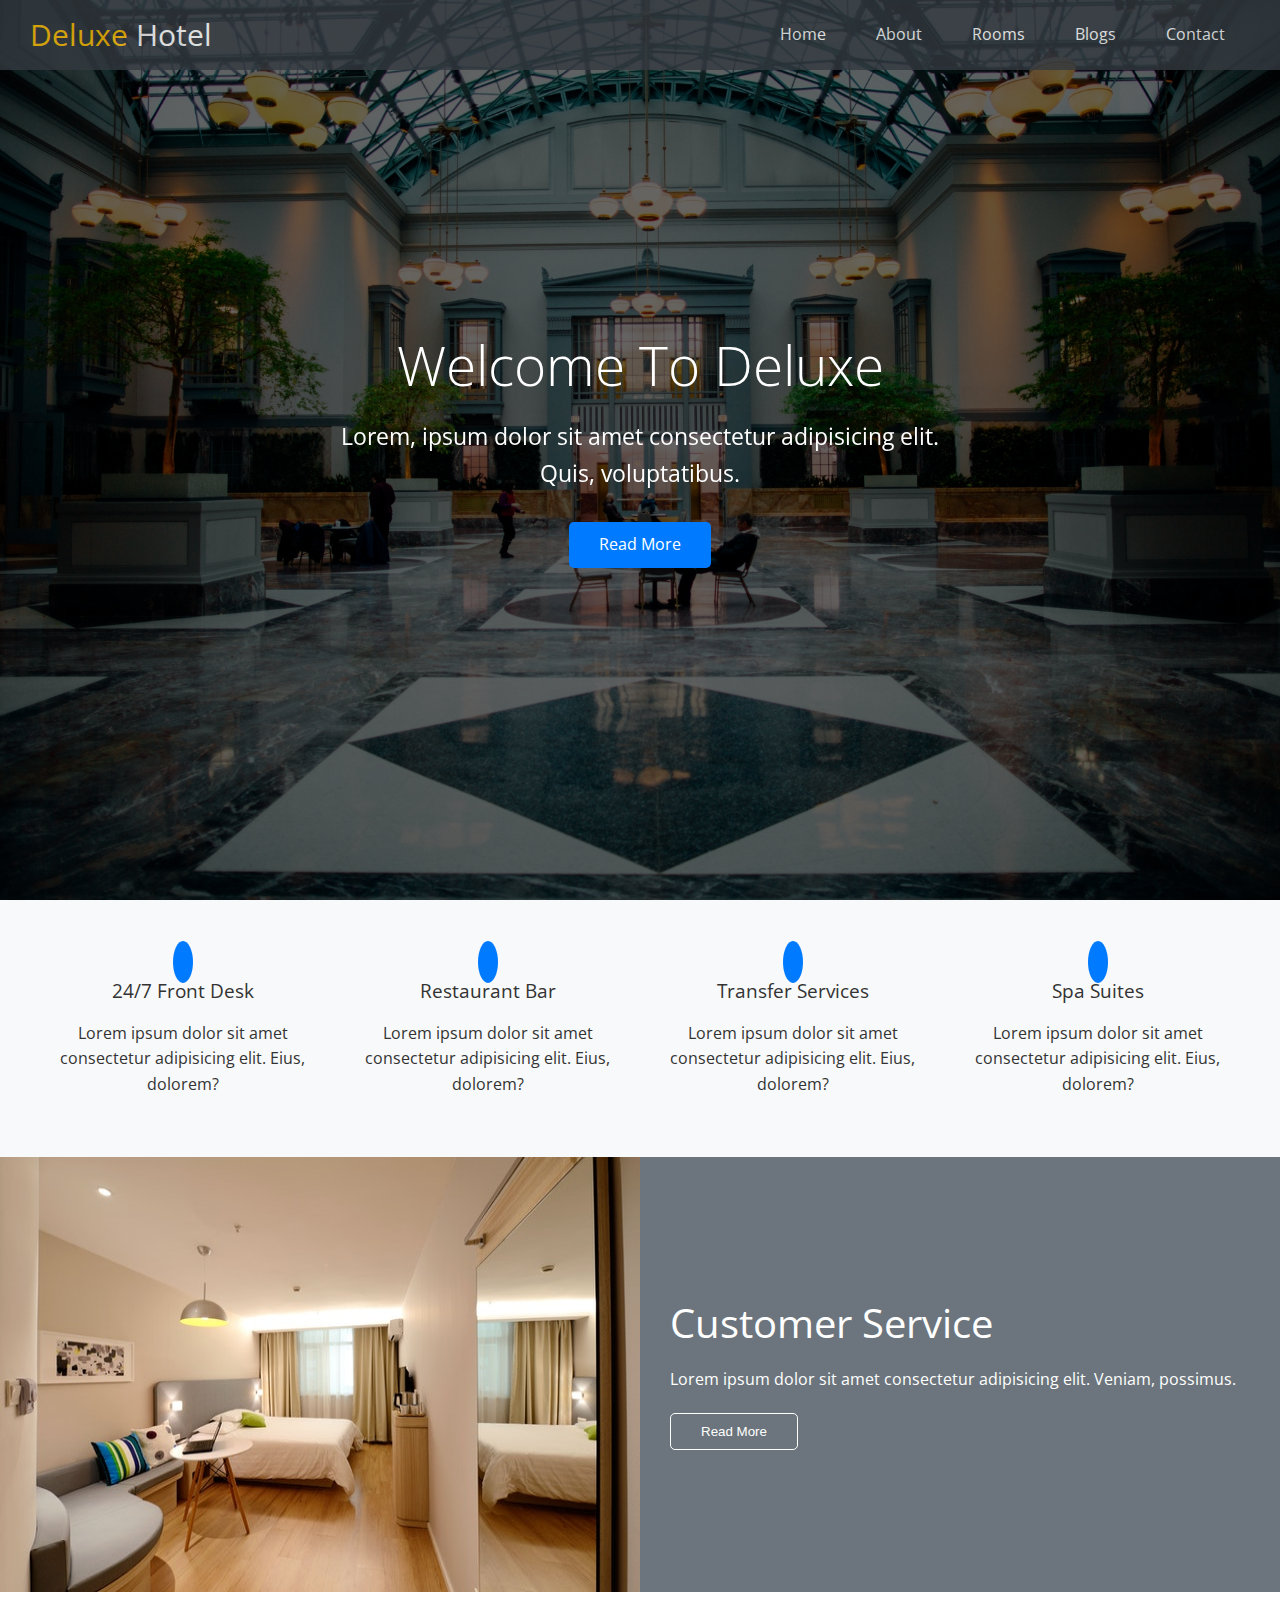
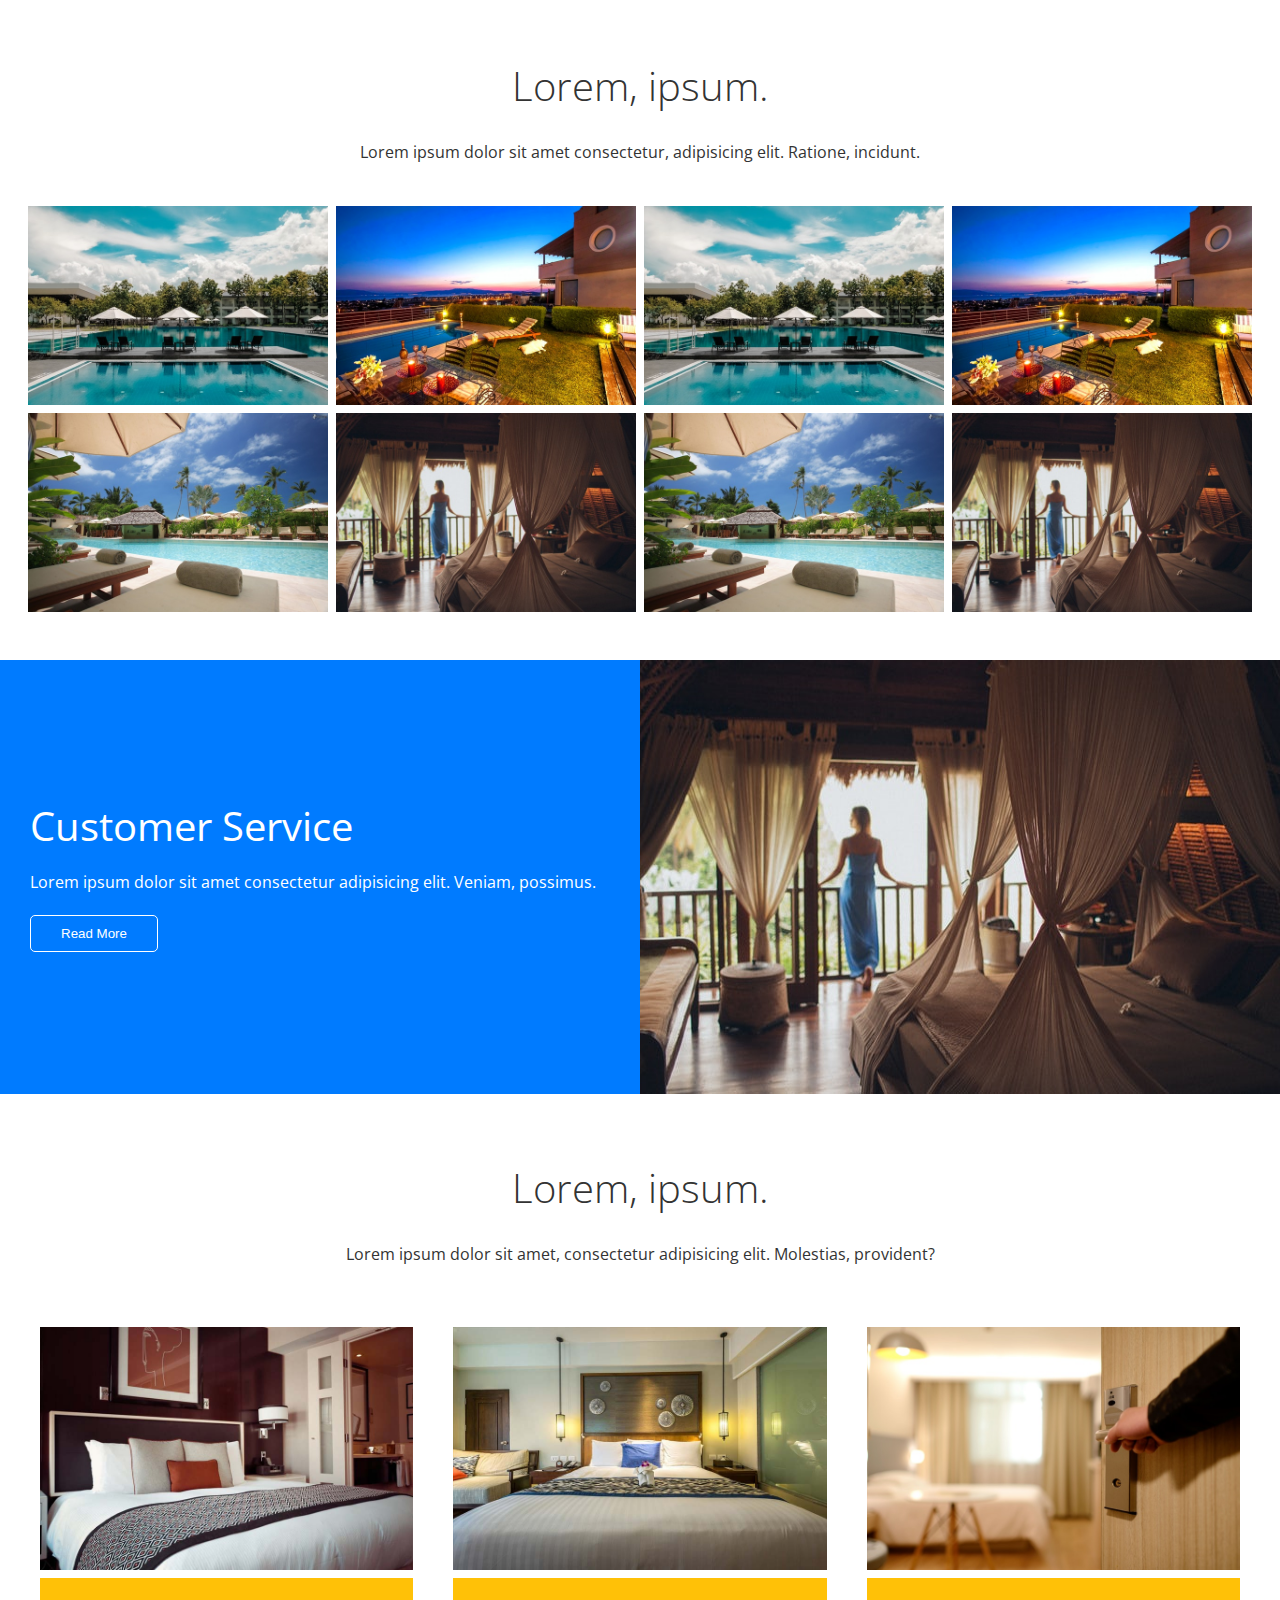
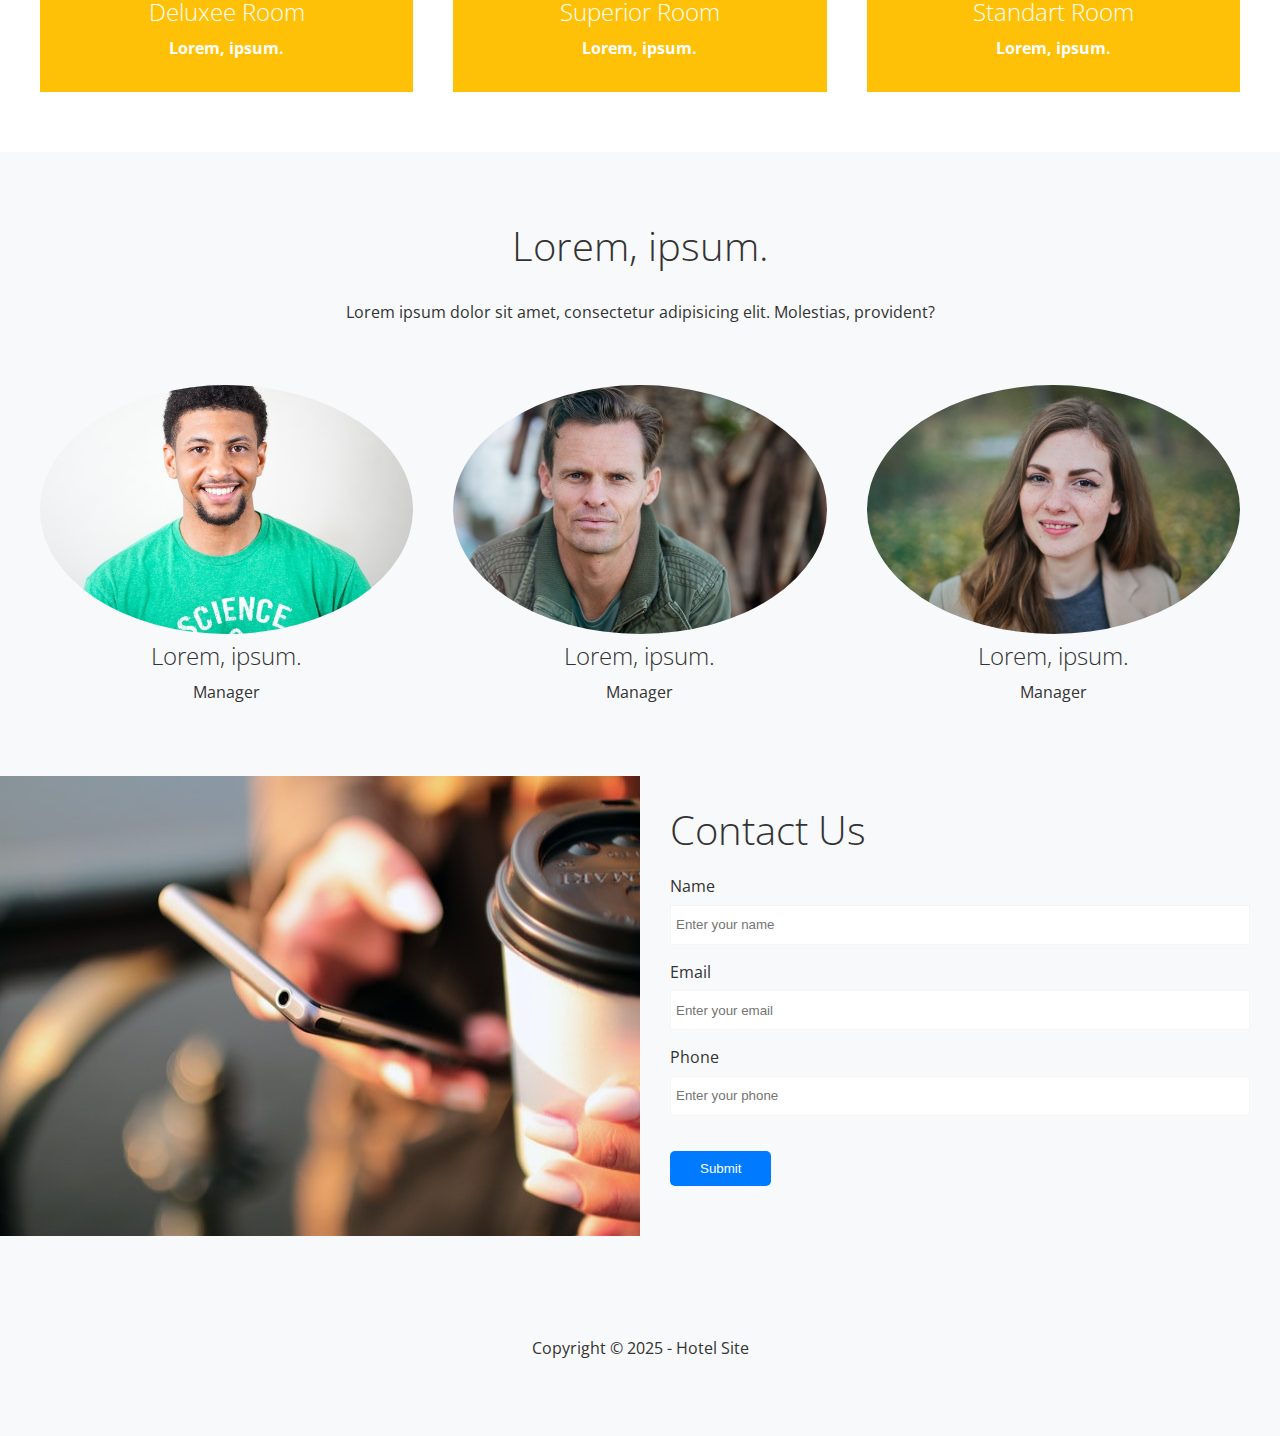
<file: index.html>
<!DOCTYPE html>
<html lang="tr">
<head>
    <meta charset="UTF-8">
    <meta http-equiv="X-UA-Compatible" content="IE=edge">
    <meta name="viewport" content="width=device-width, initial-scale=1.0">
    <link rel="stylesheet" href="https://cdnjs.cloudflare.com/ajax/libs/font-awesome/5.13.0/css/all.min.css" integrity="sha512-L7MWcK7FNPcwNqnLdZq86lTHYLdQqZaz5YcAgE+5cnGmlw8JT03QB2+oxL100UeB6RlzZLUxCGSS4/++mNZdxw==" crossorigin="anonymous" referrerpolicy="no-referrer" />
    <link rel="stylesheet" href="css/utils.css">
    <link rel="stylesheet" href="css/style.css">
    <title>Deluxe Hotel</title>
</head>
<body>
    <header id="home" class="main-header">
        <div class="navbar">
            <h1 class="brand">
                <i class="fas fa-hotel"></i>
                <span>Deluxe</span> Hotel
            </h1>
            <nav>
                <ul>
                    <li><a href="#home">Home</a></li>
                    <li><a href="#about">About</a></li>
                    <li><a href="#rooms">Rooms</a></li>
                    <li><a href="blogs.html">Blogs</a></li>
                    <li><a href="#contact">Contact</a></li>
                </ul>
            </nav>
        </div>

        <div class="content">
            <h1>Welcome To Deluxe</h1>
            <p>Lorem, ipsum dolor sit amet consectetur adipisicing elit. Quis, voluptatibus.</p>
            <a href="" class="btn btn-primary">
                <i class="fas fa-chevron-right"></i>
                Read More</a>
        </div>
    </header>

    <main>
        <!-- services -->
        <section id="services" class="icons bg-light">
            <div class="flex-items">
                <div>
                    <i class="fas fa-concierge-bell fa-3x"></i>
                    <div>
                        <h3>24/7 Front Desk</h3>
                        <p>
                            Lorem ipsum dolor sit amet consectetur adipisicing elit. Eius, dolorem?
                        </p>
                    </div>
                </div>
                <div>
                    <i class="fas fa-utensils fa-3x"></i>
                    <div>
                        <h3>Restaurant Bar</h3>
                        <p>
                            Lorem ipsum dolor sit amet consectetur adipisicing elit. Eius, dolorem?
                        </p>
                    </div>
                </div>
                <div>
                    <i class="fas fa-bus fa-3x"></i>
                    <div>
                        <h3>Transfer Services</h3>
                        <p>
                            Lorem ipsum dolor sit amet consectetur adipisicing elit. Eius, dolorem?
                        </p>
                    </div>
                </div>
                <div>
                    <i class="fas fa-spa fa-3x"></i>
                    <div>
                        <h3>Spa Suites</h3>
                        <p>
                            Lorem ipsum dolor sit amet consectetur adipisicing elit. Eius, dolorem?
                        </p>
                    </div>
                </div>
            </div>
        </section>

        <!-- about -->
        <section id="about" class="about flex-columns">
            <div class="row">
                <div class="column">
                    <div class="column-1">
                        <img src="img/about1.jpeg" alt="">
                    </div>
                </div>
                <div class="column">
                    <div class="column-2 bg-secondary">
                        <h2>Customer Service</h2>
                        <p>Lorem ipsum dolor sit amet consectetur adipisicing elit. Veniam, possimus.</p>
                        <button class="btn btn-outline">Read More</button>
                    </div>
                </div>
            </div>
        </section>

        <!-- gallery -->
        <section id="gallery" class="gallery flex-grid section-padding">
            <header class="section-header">
                <h2>Lorem, ipsum.</h2>
                <p>Lorem ipsum dolor sit amet consectetur, adipisicing elit. Ratione, incidunt.</p>
            </header>
            <div class="row">
                <div class="column">
                    <img src="img/1.jpeg" alt="">
                    <img src="img/2.jpeg" alt="">
                </div>
                <div class="column">
                    <img src="img/3.jpeg" alt="">
                    <img src="img/4.jpeg" alt="">
                </div>
                <div class="column">
                    <img src="img/1.jpeg" alt="">
                    <img src="img/2.jpeg" alt="">
                </div>
                <div class="column">
                    <img src="img/3.jpeg" alt="">
                    <img src="img/4.jpeg" alt="">
                </div>
            </div>
        </section>

        <!-- about -->
        <section class="about flex-columns flex-reverse">
            <div class="row">
                <div class="column">
                    <div class="column-1">
                        <img src="img/about2.jpeg" alt="">
                    </div>
                </div>
                <div class="column">
                    <div class="column-2 bg-primary">
                        <h2>Customer Service</h2>
                        <p>Lorem ipsum dolor sit amet consectetur adipisicing elit. Veniam, possimus.</p>
                        <button class="btn btn-outline">Read More</button>
                    </div>
                </div>
            </div>
        </section>

        <!-- rooms -->
        <section id="rooms" class="rooms section-padding">
            <header class="section-header">
                <h2>Lorem, ipsum.</h2>
                <p>Lorem ipsum dolor sit amet, consectetur adipisicing elit. Molestias, provident?</p>
            </header>
            <div class="flex-items">
                <div class="card">
                    <img src="img/room1.jpeg" alt="">
                    <div class="card-body bg-warning">
                        <h2>Deluxee Room</h2>
                        <p>Lorem, ipsum.</p>
                    </div>
                </div>
                <div class="card">
                    <img src="img/room2.jpeg" alt="">
                    <div class="card-body bg-warning">
                        <h2>Superior Room</h2>
                        <p>Lorem, ipsum.</p>
                    </div>
                </div>
                <div class="card">
                    <img src="img/room3.jpeg" alt="">
                    <div class="card-body bg-warning">
                        <h2>Standart Room</h2>
                        <p>Lorem, ipsum.</p>
                    </div>
                </div>
            </div>
        </section>

        <!-- teams -->
        <section id="teams" class="teams section-padding bg-light">
            <header class="section-header">
                <h2>Lorem, ipsum.</h2>
                <p>Lorem ipsum dolor sit amet, consectetur adipisicing elit. Molestias, provident?</p>
            </header>

            <div class="flex-items">
                <div>
                    <img src="img/p1.jpeg" alt="">
                    <h2>Lorem, ipsum.</h2>
                    <p>Manager</p>
                </div>
                <div>
                    <img src="img/p2.jpeg" alt="">
                    <h2>Lorem, ipsum.</h2>
                    <p>Manager</p>
                </div>
                <div>
                    <img src="img/p3.jpeg" alt="">
                    <h2>Lorem, ipsum.</h2>
                    <p>Manager</p>
                </div>
            </div>
        </section>

        <!-- contact -->
        <section id="contact" class="contact flex-columns">
            <div class="row">
                <div class="column">
                    <div class="column-1">
                        <img src="img/contact.jpeg" alt="">
                    </div>
                </div>
                <div class="column">
                    <div class="column-2 bg-light">
                       <h2>Contact Us</h2>
                       <form action="" class="contact-form">
                            <div class="form-control">
                                <label for="name">Name</label>
                                <input type="text" id="name" placeholder="Enter your name">
                            </div>
                            <div class="form-control">
                                <label for="name">Email</label>
                                <input type="email" id="email" placeholder="Enter your email">
                            </div>
                            <div class="form-control">
                                <label for="name">Phone</label>
                                <input type="text" id="phone" placeholder="Enter your phone">
                            </div>
                            <button type="submit" class="btn btn-primary">Submit</button>
                        </form>
                    </div>
                </div>
            </div>
        </section>
    </main>

    <footer class="footer bg-light">
        <div class="social">
            <a href="#"><i class="fab fa-facebook fa-2x"></i></a>
            <a href="#"><i class="fab fa-twitter fa-2x"></i></a>
            <a href="#"><i class="fab fa-youtube fa-2x"></i></a>
            <a href="#"><i class="fab fa-linkedin fa-2x"></i></a>
        </div>
        <p>Copyright &copy 2025 - Hotel Site</p>
    </footer>
</body>
</html>
</file>
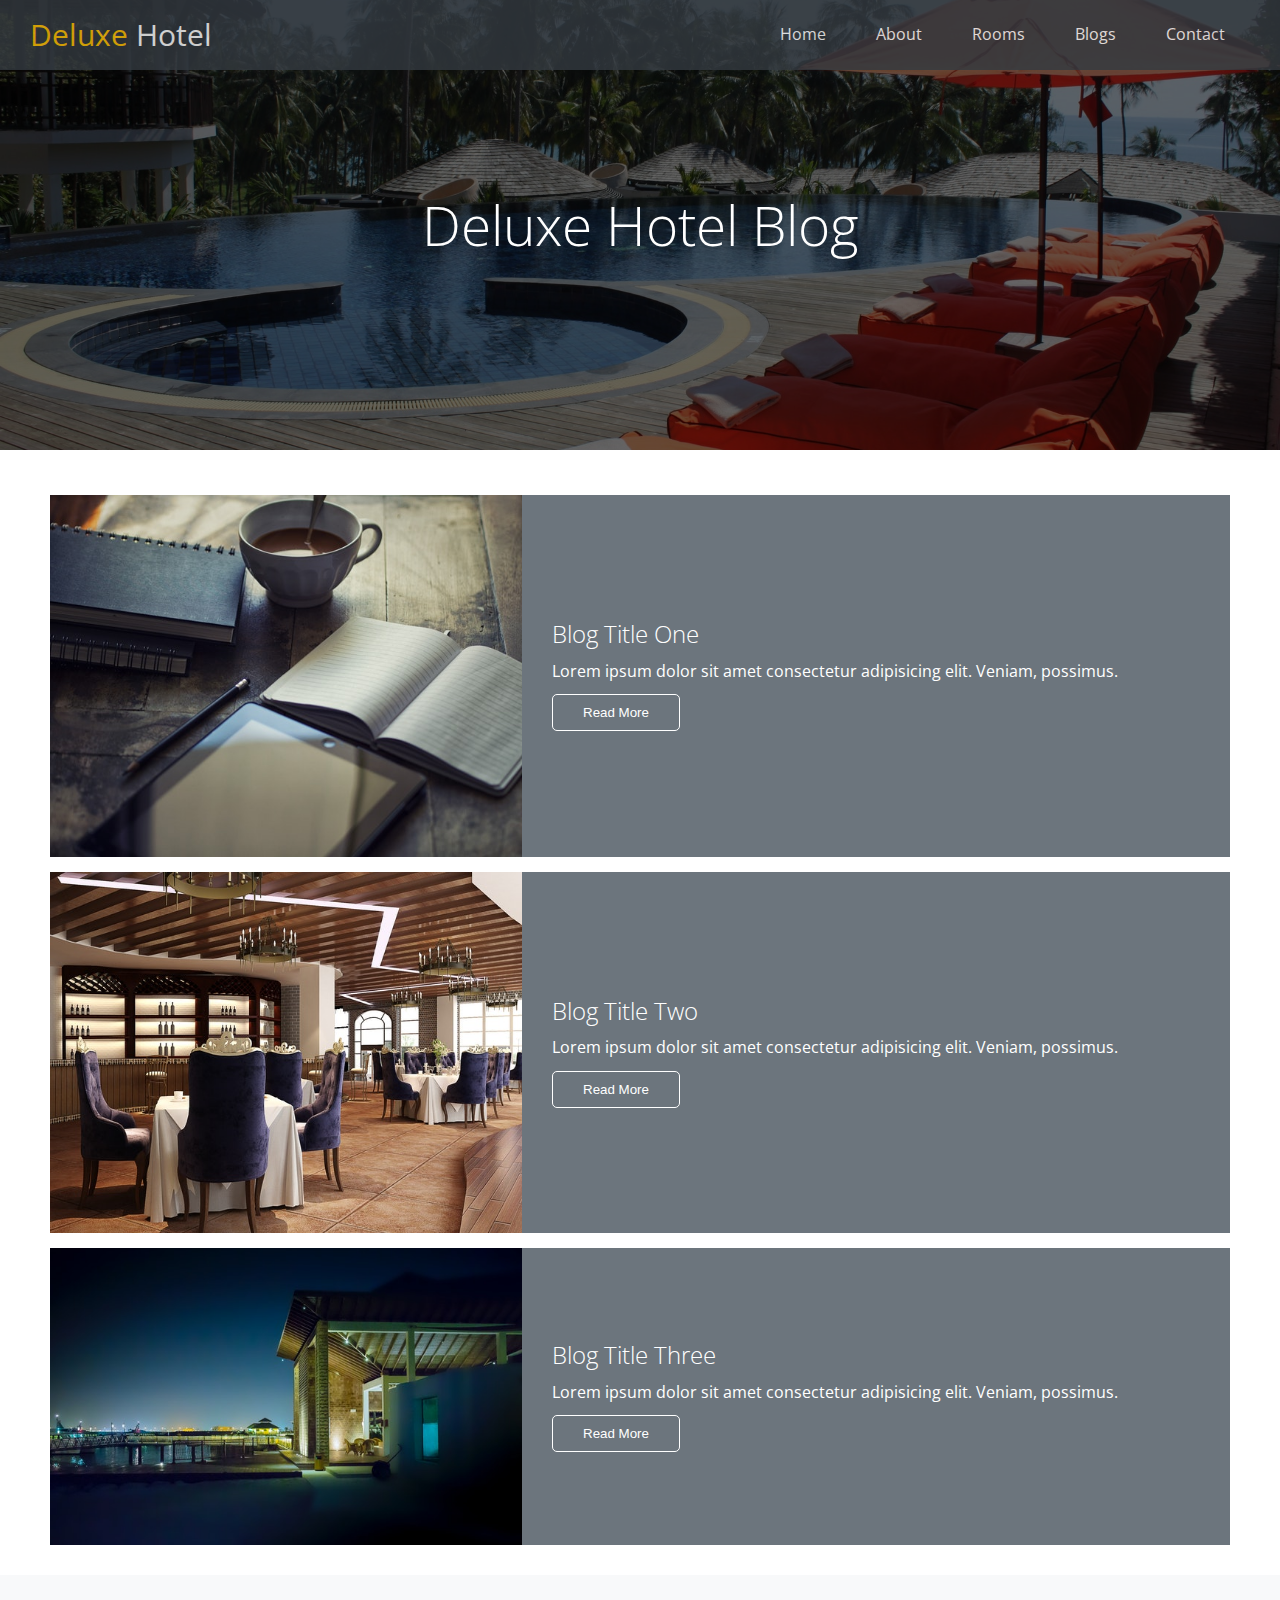
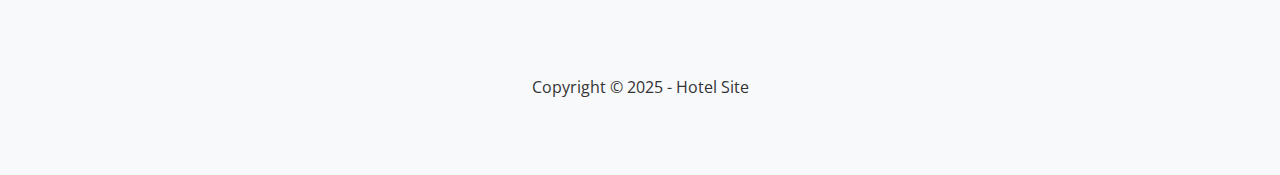
<file: blogs.html>
<!DOCTYPE html>
<html lang="tr">
<head>
    <meta charset="UTF-8">
    <meta http-equiv="X-UA-Compatible" content="IE=edge">
    <meta name="viewport" content="width=device-width, initial-scale=1.0">
    <link rel="stylesheet" href="https://cdnjs.cloudflare.com/ajax/libs/font-awesome/5.13.0/css/all.min.css" integrity="sha512-L7MWcK7FNPcwNqnLdZq86lTHYLdQqZaz5YcAgE+5cnGmlw8JT03QB2+oxL100UeB6RlzZLUxCGSS4/++mNZdxw==" crossorigin="anonymous" referrerpolicy="no-referrer" />
    <link rel="stylesheet" href="css/utils.css">
    <link rel="stylesheet" href="css/style.css">
    <title>Deluxe Hotel</title>
</head>
<body>
    <header id="home" class="main-header blog">
        <div class="navbar">
            <h1 class="brand">
                <i class="fas fa-hotel"></i>
                <span>Deluxe</span> Hotel
            </h1>
            <nav>
                <ul>
                    <li><a href="index.html">Home</a></li>
                    <li><a href="index.html#about">About</a></li>
                    <li><a href="index.html#rooms">Rooms</a></li>
                    <li><a href="blogs.html">Blogs</a></li>
                    <li><a href="index.html#contact">Contact</a></li>
                </ul>
            </nav>
        </div>

        <div class="content">
            <h1>Deluxe Hotel Blog</h1>
        </div>
    </header>

    <main>
        <!-- articles -->
        <section class="articles">             
            <article class="article flex-columns">
                <div class="row">
                    <div class="column">
                        <div class="column-1">
                            <img src="img/blog-1.jpeg" alt="">
                        </div>
                    </div>
                    <div class="column">
                        <div class="column-2 bg-secondary">
                            <h2>Blog Title One</h2>
                            <p>Lorem ipsum dolor sit amet consectetur adipisicing elit. Veniam, possimus.</p>
                            <button class="btn btn-outline">Read More</button>
                        </div>
                    </div>
                </div>
            </article>
            <article class="article flex-columns">
                <div class="row">
                    <div class="column">
                        <div class="column-1">
                            <img src="img/blog-2.jpeg" alt="">
                        </div>
                    </div>
                    <div class="column">
                        <div class="column-2 bg-secondary">
                            <h2>Blog Title Two</h2>
                            <p>Lorem ipsum dolor sit amet consectetur adipisicing elit. Veniam, possimus.</p>
                            <button class="btn btn-outline">Read More</button>
                        </div>
                    </div>
                </div>
            </article>
            <article class="article flex-columns">
                <div class="row">
                    <div class="column">
                        <div class="column-1">
                            <img src="img/blog-3.jpeg" alt="">
                        </div>
                    </div>
                    <div class="column">
                        <div class="column-2 bg-secondary">
                            <h2>Blog Title Three</h2>
                            <p>Lorem ipsum dolor sit amet consectetur adipisicing elit. Veniam, possimus.</p>
                            <button class="btn btn-outline">Read More</button>
                        </div>
                    </div>
                </div>
            </article>
        </section>
        
    </main>

    <footer class="footer bg-light">
        <div class="social">
            <a href="#"><i class="fab fa-facebook fa-2x"></i></a>
            <a href="#"><i class="fab fa-twitter fa-2x"></i></a>
            <a href="#"><i class="fab fa-youtube fa-2x"></i></a>
            <a href="#"><i class="fab fa-linkedin fa-2x"></i></a>
        </div>
        <p>Copyright &copy 2025 - Hotel Site</p>
    </footer>
</body>
</html>
</file>
<file: css/utils.css>
/*text color */
.text-primary {
  color: #007bff;
}

.text-secondary {
  color: #6c757d;
}

.text-success {
  color: #28a745;
}

.text-danger {
  color: #dc3545;
}

.text-warning {
  color: #ffc107;
}

.text-info {
  color: #17a2b8;
}

.text-dark {
  color: #343a40;
}

.text-light {
  color: #f8f9fa;
}

/* bg-colors */
.bg-primary {
  background-color: #007bff;
}

.bg-secondary {
  background-color: #6c757d;
}

.bg-success {
  background-color: #28a745;
}

.bg-danger {
  background-color: #dc3545;
}

.bg-warning {
  background-color: #ffc107;
}

.bg-info {
  background-color: #17a2b8;
}

.bg-dark {
  background-color: #343a40;
}

.bg-light {
  background-color: #f8f9fa;
}

/*buttons*/
.btn {
  cursor: pointer;
  display: inline-block;
  padding: 10px 30px;
  border: none;
  border-radius: 5px;
}
.btn:hover {
  opacity: 0.9;
}

.btn-primary {
  color: #fff;
  background-color: #007bff;
}

.btn-success {
  color: #fff;
  background-color: #28a745;
}

.btn-danger {
  color: #fff;
  background-color: #dc3545;
}

.btn-warning {
  color: #fff;
  background-color: #ffc107;
}

.btn-dark {
  color: #fff;
  background-color: #343a40;
}

.btn-outline {
  background: transparent;
  border: 1px solid #fff;
  color: #fff;
}

.btn-outline-primary {
  background: transparent;
  border: 1px solid #007bff;
  color: #343a40;
}

.btn-outline-primary:hover {
  background-color: #007bff;
  border: 1px solid #007bff;
  color: #fff;
}

/* flex items */
.flex-items {
  display: flex;
  justify-content: center;
  text-align: center;
  height: 100%;
}
.flex-items > div {
  padding: 20px;
  flex-basis: 100%;
}

/* flex columns */
.flex-columns.flex-reverse .row {
  flex-direction: row-reverse;
}

.flex-columns .row {
  display: flex;
  flex-direction: row;
  flex-wrap: wrap;
  width: 100%;
}
.flex-columns .column {
  flex: 1;
}
.flex-columns .column .column-1,
.flex-columns .column .column-2 {
  height: 100%;
}
.flex-columns .column-2 {
  display: flex;
  flex-direction: column;
  align-items: flex-start;
  justify-content: center;
  padding: 3rem;
}
.flex-columns img {
  width: 100%;
  height: 100%;
}

.flex-columns.article .column:nth-child(odd) {
  flex: 2;
}
.flex-columns.article .column:nth-child(even) {
  flex: 3;
}

/* flex grid */
.flex-grid .row {
  display: flex;
  flex-wrap: wrap;
  padding: 0 0.4rem;
}
.flex-grid .column {
  flex: 25%;
  padding: 0 0.4rem;
}

/* section */
.section-header {
  display: flex;
  flex-direction: column;
  align-items: center;
  justify-content: center;
  text-align: center;
  padding: 3rem;
}
.section-header h2 {
  font-size: 4rem;
  margin: 2rem 0;
}

.section-padding {
  padding: 2rem 2rem 4rem;
}

@media (max-width: 768px) {
  .flex-items {
    flex-direction: column;
  }
  .flex-items > div {
    padding: 10px;
  }
  .flex-columns .column {
    flex: 100% !important;
  }
  .flex-grid .column {
    flex: 50%;
  }
}/*# sourceMappingURL=utils.css.map */
</file>
<file: css/style.css>
@import url("https://fonts.googleapis.com/css2?family=Open+Sans:wght@300;400;700&display=swap");
/*text color */
.text-primary {
  color: #007bff;
}

.text-secondary {
  color: #6c757d;
}

.text-success {
  color: #28a745;
}

.text-danger {
  color: #dc3545;
}

.text-warning {
  color: #ffc107;
}

.text-info {
  color: #17a2b8;
}

.text-dark {
  color: #343a40;
}

.text-light {
  color: #f8f9fa;
}

/* bg-colors */
.bg-primary {
  background-color: #007bff;
}

.bg-secondary {
  background-color: #6c757d;
}

.bg-success {
  background-color: #28a745;
}

.bg-danger {
  background-color: #dc3545;
}

.bg-warning {
  background-color: #ffc107;
}

.bg-info {
  background-color: #17a2b8;
}

.bg-dark {
  background-color: #343a40;
}

.bg-light {
  background-color: #f8f9fa;
}

/*buttons*/
.btn {
  cursor: pointer;
  display: inline-block;
  padding: 10px 30px;
  border: none;
  border-radius: 5px;
}
.btn:hover {
  opacity: 0.9;
}

.btn-primary {
  color: #fff;
  background-color: #007bff;
}

.btn-success {
  color: #fff;
  background-color: #28a745;
}

.btn-danger {
  color: #fff;
  background-color: #dc3545;
}

.btn-warning {
  color: #fff;
  background-color: #ffc107;
}

.btn-dark {
  color: #fff;
  background-color: #343a40;
}

.btn-outline {
  background: transparent;
  border: 1px solid #fff;
  color: #fff;
}

.btn-outline-primary {
  background: transparent;
  border: 1px solid #007bff;
  color: #343a40;
}

.btn-outline-primary:hover {
  background-color: #007bff;
  border: 1px solid #007bff;
  color: #fff;
}

/* flex items */
.flex-items {
  display: flex;
  justify-content: center;
  text-align: center;
  height: 100%;
}
.flex-items > div {
  padding: 20px;
  flex-basis: 100%;
}

/* flex columns */
.flex-columns.flex-reverse .row {
  flex-direction: row-reverse;
}

.flex-columns .row {
  display: flex;
  flex-direction: row;
  flex-wrap: wrap;
  width: 100%;
}
.flex-columns .column {
  flex: 1;
}
.flex-columns .column .column-1,
.flex-columns .column .column-2 {
  height: 100%;
}
.flex-columns .column-2 {
  display: flex;
  flex-direction: column;
  align-items: flex-start;
  justify-content: center;
  padding: 3rem;
}
.flex-columns img {
  width: 100%;
  height: 100%;
}

.flex-columns.article .column:nth-child(odd) {
  flex: 2;
}
.flex-columns.article .column:nth-child(even) {
  flex: 3;
}

/* flex grid */
.flex-grid .row {
  display: flex;
  flex-wrap: wrap;
  padding: 0 0.4rem;
}
.flex-grid .column {
  flex: 25%;
  padding: 0 0.4rem;
}

/* section */
.section-header {
  display: flex;
  flex-direction: column;
  align-items: center;
  justify-content: center;
  text-align: center;
  padding: 3rem;
}
.section-header h2 {
  font-size: 4rem;
  margin: 2rem 0;
}

.section-padding {
  padding: 2rem 2rem 4rem;
}

@media (max-width: 768px) {
  .flex-items {
    flex-direction: column;
  }
  .flex-items > div {
    padding: 10px;
  }
  .flex-columns .column {
    flex: 100% !important;
  }
  .flex-grid .column {
    flex: 50%;
  }
}
* {
  margin: 0;
  padding: 0;
  box-sizing: border-box;
}

html {
  font-size: 10px;
  scroll-behavior: smooth;
}

body {
  font-size: 1.6rem;
  font-family: "Open Sans", sans-serif;
  background: #fff;
  color: #333;
  line-height: 1.6;
}

ul {
  list-style: none;
}

a {
  text-decoration: none;
  color: #333;
}

h1,
h2 {
  font-weight: 300;
  line-height: 1.2;
}

p {
  margin: 1rem 0;
}

img {
  width: 100%;
}

.text-center {
  text-align: center;
}

/*navbar*/
.navbar {
  display: flex;
  background-color: #343a40;
  opacity: 0.8;
  justify-content: space-between;
  align-items: center;
  color: #fff;
  position: fixed;
  top: 0;
  width: 100%;
  height: 70px;
  padding: 0 3rem;
}
.navbar .brand {
  font-weight: 400;
}
.navbar h1 {
  font-size: 3rem;
}
.navbar h1 span {
  color: #ffc107;
}
.navbar nav ul {
  display: flex;
}
.navbar nav ul a {
  color: #fff;
  padding: 1rem 2rem;
  margin: 0 0.5rem;
}
.navbar nav ul a:hover {
  border-bottom: 2px solid #ffc107;
}

/* header */
.main-header {
  background-image: url("../img/bg-1.jpeg");
  background-repeat: no-repeat;
  background-size: cover;
  background-position: center;
  height: 100vh;
  color: #fff;
  position: relative;
}
.main-header.blog {
  background-image: url("../img/bg-2.jpeg");
  height: 50vh;
}
.main-header .content {
  display: flex;
  flex-direction: column;
  align-items: center;
  justify-content: center;
  text-align: center;
  height: 100%;
}
.main-header::before {
  content: "";
  position: absolute;
  top: 0;
  left: 0;
  width: 100%;
  height: 100%;
  background: rgba(0, 0, 0, 0.6);
}
.main-header * {
  z-index: 5;
}
.main-header .content h1 {
  font-size: 5.5rem;
}
.main-header .content p {
  font-size: 2.3rem;
  max-width: 60rem;
  margin: 2rem 0 3rem;
}

/* icons */
.icons {
  padding: 30px;
}
.icons h3 {
  font-weight: 400;
  margin-bottom: 15px;
}
.icons i {
  background-color: #007bff;
  color: #fff;
  padding: 1rem;
  border-radius: 50%;
  margin-bottom: 1.5rem;
}

/* about */
.about {
  color: #fff;
}
.about h2 {
  font-size: 4rem;
  font-weight: 400;
}
.about p {
  margin: 2rem 0;
}

.about .about .gallery img:hover {
  cursor: pointer;
  opacity: 0.8;
}

/* cards */
.card {
  color: #fff;
  font-weight: 700;
}

.card-body {
  padding: 2rem;
}

/* teams */
.teams img {
  border-radius: 50%;
}

.teams img:hover {
  opacity: 0.7;
}

/* contact */
.contact-form {
  width: 100%;
  padding: 2rem 0;
}
.contact-form label {
  display: block;
  margin-bottom: 0.5rem;
}
.contact-form .form-control {
  margin-bottom: 1.5rem;
}
.contact-form input {
  width: 100%;
  padding: 5px;
  height: 40px;
  border: 1px solid #f5f5f5;
}
.contact-form .btn {
  margin-top: 20px;
}

.contact h2 {
  font-size: 4rem;
}

/* article */
.articles {
  padding: 3rem 5rem;
}

.article {
  margin-top: 1.5rem;
  color: #fff;
}

/* footer */
.footer {
  display: flex;
  flex-direction: column;
  justify-content: center;
  align-items: center;
  text-align: center;
  height: 200px;
}
.footer a {
  color: #dc3545;
}
.footer a:hover {
  opacity: 0.7;
}
.footer .social a {
  margin-right: 10px;
}

/* mobile */
@media (max-width: 768px) {
  html {
    font-size: 9px;
  }
  .navbar {
    flex-direction: column;
    height: 120px;
    padding: 20px;
  }
  .navbar a {
    padding: 10px;
    margin: 0 3px;
  }
  .teams img {
    width: 70%;
  }
}/*# sourceMappingURL=style.css.map */
</file>
